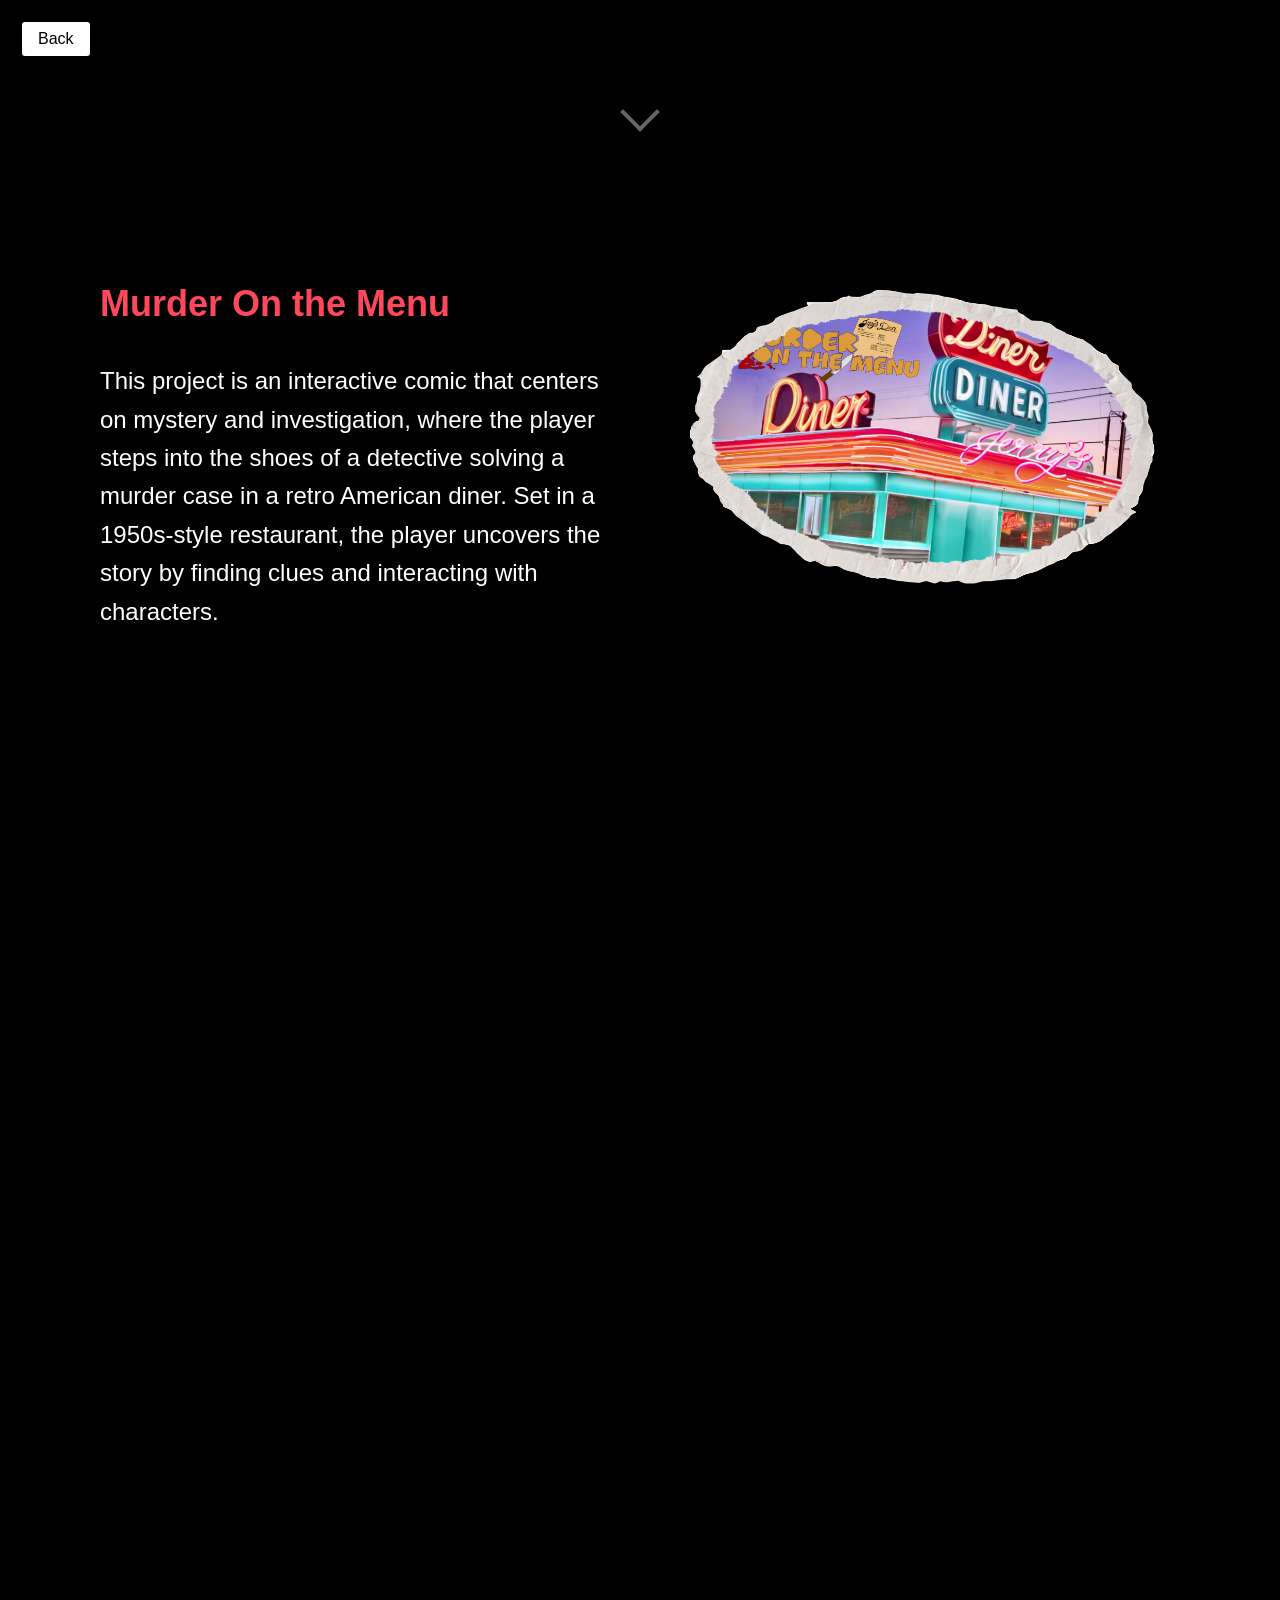
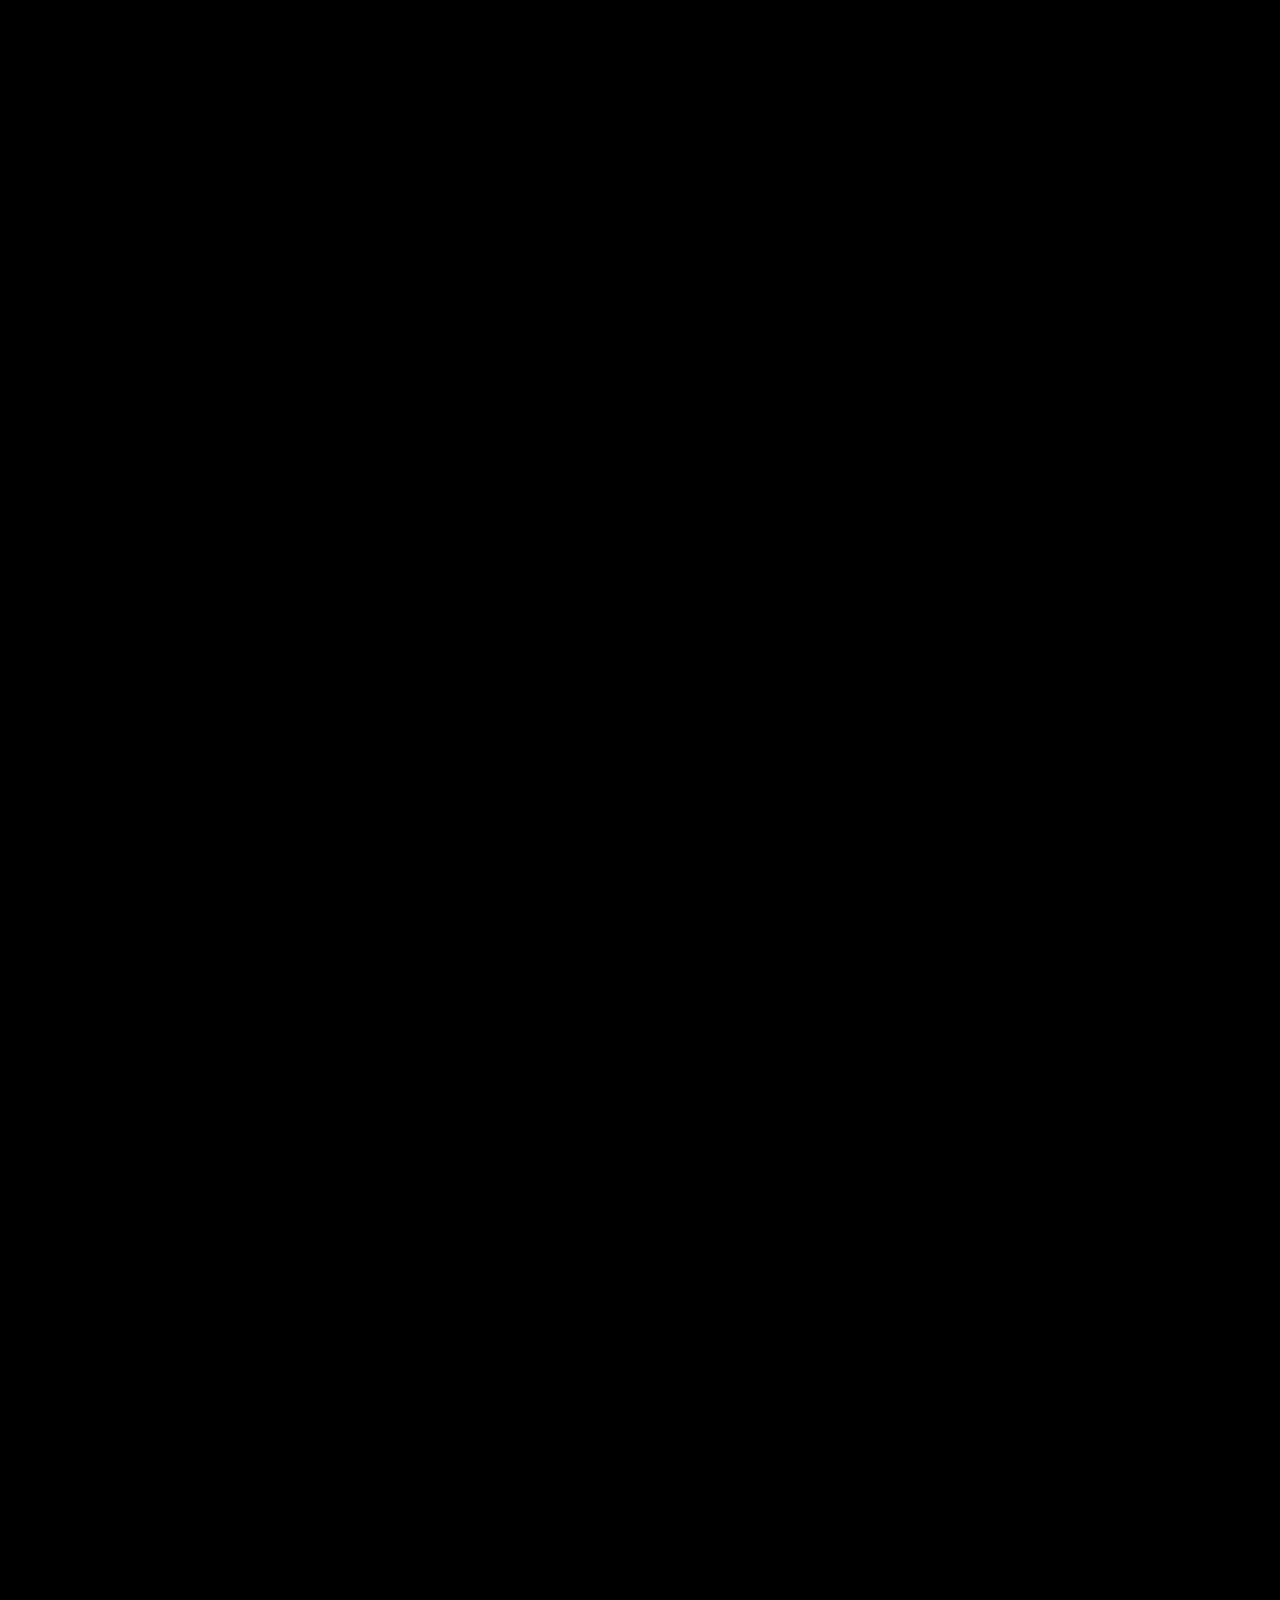
<file: works.html>
<!DOCTYPE html>
<html lang="en">
<head>
    <meta charset="UTF-8">
    <meta name="viewport" content="width=device-width, initial-scale=1.0">
    <title>My Works</title>
    <link rel="stylesheet" href="works.css">
</head>
<body>
     <!-- Scroll Indicator -->
     <div class="scroll-indicator">
        <div class="arrow"></div>
    </div>

    <section class="about" id="about">
        <!-- Back Button -->
        <div class="back-button-container">
            <a href="index.html" class="back-button">Back</a>
        </div>

        <!-- Content for "Murder on the Menu" -->
        <div class="content">
            <div class="text">
                <h2>
                    <a href="https://haririsha.github.io/Comic/index.html" target="_blank" class="clickable-text">Murder On the Menu</a>
                </h2>
                <p>This project is an interactive comic that centers on mystery and investigation, where the player steps into the shoes of a detective solving a murder case in a retro American diner. Set in a 1950s-style restaurant, the player uncovers the story by finding clues and interacting with characters.</p>
            </div>
            <div class="image">
                <!-- Clickable image linking to the project -->
                <a href="https://haririsha.github.io/Comic/index.html" target="_blank" rel="noopener noreferrer">
                    <img src="Comic.png" alt="Comic project thumbnail">
                </a>
            </div>
        </div>
    </section>

    <section class="about" id="about">
        <!-- Content for "Ambulance Purgatory" -->
        <div class="content">
            <div class="text">
                <h2>
                    <a href="https://3md-1.github.io/Sound-Project-Comms-Lab-Fall-2024/SoundProjectFiles/index.html" target="_blank" class="clickable-text">Ambulance Purgatory</a>
                </h2>
                <p>This project is a satirical audio project inspired by the book "The Castle" by Franz Kafka, with the core concept being the critique of the impersonal and indifferent nature of bureaucratic institutions.</p>
            </div>
            <div class="image">
                <!-- Clickable image linking to the project -->
                <a href="https://3md-1.github.io/Sound-Project-Comms-Lab-Fall-2024/SoundProjectFiles/index.html" target="_blank" rel="noopener noreferrer">
                    <img src="sound.png" alt="Sound project thumbnail">
                </a>
            </div>
        </div>
    </section>

    <section class="about" id="about">
        <!-- Content for "Freshman Guide -->
        <div class="content">
            <div class="text">
                <h2>
                    <a href="https://tiffanyrak.github.io/tiffany_rak.github.io/" target="_blank" class="clickable-text">Freshman Guide</a>
                </h2>
                <p> A playful and informative space to guide incoming freshmen through their first year of college. It combines fun anecdotes, tips, and a bit of humor to create an engaging experience, offering insights on everything from walking around campus to finding the best spots to eat. It's a welcoming place where readers can learn about being demure and mindful during their freshman year</p>
            </div>
            <div class="image">
                <!-- Clickable image linking to the project -->
                <a href="https://tiffanyrak.github.io/tiffany_rak.github.io/" target="_blank" rel="noopener noreferrer">
                    <img src="freshaman.png" alt="Freshman Guide thumbnail">
                </a>
            </div>
        </div>
    </section>

    <section class="about" id="about">
        <!-- Content for "The Laundry Chronicles" -->
        <div class="content">
            <div class="text">
                <h2>
                    <a href="https://aleks4ndrr.github.io/video-project/" target="_blank" class="clickable-text">The Laundry Chronicles</a>
                </h2>
                <p>This is a short comedic film that explores the relatable trials and tribulations of college dorm life through the lens of a single, chaotic laundry day.</p>
            </div>
            <div class="image">
                <!-- Clickable image linking to the project -->
                <a href="https://aleks4ndrr.github.io/video-project/" target="_blank" rel="noopener noreferrer">
                    <img src="Laundry.png" alt="Laundry project thumbnail">
                </a>
            </div>
        </div>
    </section>

    <script src="works.js"></script>
</body>
</html>
</file>
<file: works.css>
/* General styling */
body {
    font-family: Arial, sans-serif;
    margin: 0;
    padding: 0; 
    background-color: #000000; 
}

/* About */
.about {
    min-height: 100vh; 
    display: flex; 
    align-items: center;
    justify-content: center; 
    gap: 20px; 
    background-color: #000000; 
    opacity: 0; 
    transform: translateY(50px); 
    transition: opacity 0.5s ease, transform 0.5s ease; 
}

/* Make .about section visible when scrolled into view */
.about.visible {
    opacity: 1; 
    transform: translateY(0); 
}

/* Text styling */
.text {
    flex: 1;
    opacity: 0; 
    transform: translateX(50px); 
    transition: opacity 0.5s ease, transform 0.5s ease; 
    color: #ffffff;
    text-align: left; 
    padding-left: 100px; 
    font-family: 'Helvetica Neue', sans-serif; 
    font-size: 1.5em;
    line-height: 1.6; 
    max-width: 600px;
}

/* Styling for the .content container */
.content {
    display: flex;
    align-items: center; 
    justify-content: flex-start; 
    gap: 50px; 
    padding-right: 100px; 
}

.about.visible .text {
    opacity: 1;
    transform: translateX(0); 
}

/*  scaling bounce effect */
@keyframes scaleBounce {
    0%, 100% { transform: scale(1); }
    50% { transform: scale(1.1); } 
}

/* Image styling */
.image {
    flex: 1; 
    opacity: 0; 
    transform: translateX(50px); 
    transition: opacity 0.5s ease, transform 0.5s ease; 
    animation: scaleBounce 2s infinite; 
    cursor: pointer; /
}

.image img {
    max-width: 100%; 
    height: auto; 
    transition: transform 0.3s ease; 
}

/* image visible on scroll */
.about.visible .image {
    opacity: 1;
    transform: translateX(0);
}

/* Hover effect for .image */
.image:hover {
    animation: scaleBounce 0.4s ease; 
}

.image:hover img {
    transform: scale(1.1); 
}

/* back button */
.back-button-container {
    position: fixed; 
    top: 20px; 
    left: 20px; 
}

.back-button {
    display: inline-block;
    background-color: #ffffff; 
    color: #000000; 
    padding: 8px 16px; 
    font-size: 1em; 
    border-radius: 5px; 
    border: 2px solid #000000; 
    text-decoration: none; 
    transition: 0.3s; 
}

.back-button:hover {
    background-color: #ff495b; 
    color: #ffffff; 
}

/*  clickable text links */
.clickable-text {
    color: #ff495b; 
    text-decoration: none; 
    display: inline-block; /
    transition: color 0.3s ease, transform 0.3s ease; 
}

.clickable-text:hover {
    color: #ffffff; 
    transform: scale(1.1) translateY(-2px); 
    text-decoration: underline; 
}

/* Scroll indicator  */
.scroll-indicator {
    position: fixed; 
    top: 10%; 
    left: 50%; 
    transform: translateX(-50%); 
    text-align: center; 
    z-index: 1000; 
    animation: fadeInUp 2s ease-in-out; 
}

.scroll-indicator p {
    font-size: 1.2rem;
    color: #666; 
    font-family: 'Poppins', sans-serif; 
    margin: 0; 
    animation: pulseText 1.5s infinite;
}

.arrow {
    width: 24px; 
    height: 24px;
    border: solid #666; 
    border-width: 0 4px 4px 0; 
    display: inline-block; 
    margin-top: 8px; 
    transform: rotate(45deg); 
    animation: fadeInArrow 1.5s ease-in-out infinite; 
}

/* Text pulse animation */
@keyframes pulseText {
    0%, 100% { transform: scale(1); opacity: 0.8; } 
    50% { transform: scale(1.2); opacity: 1; } 
}

/* Arrow fade-in animation */
@keyframes fadeInArrow {
    0% { opacity: 0; transform: translateY(-20px) rotate(45deg); }
    100% { opacity: 1; transform: translateY(0) rotate(45deg); }
}

/* Fade-in effect for elements */
@keyframes fadeInUp {
    0% { opacity: 0; transform: translateY(-50px); }
    100% { opacity: 1; transform: translateY(0); }
}
</file>
